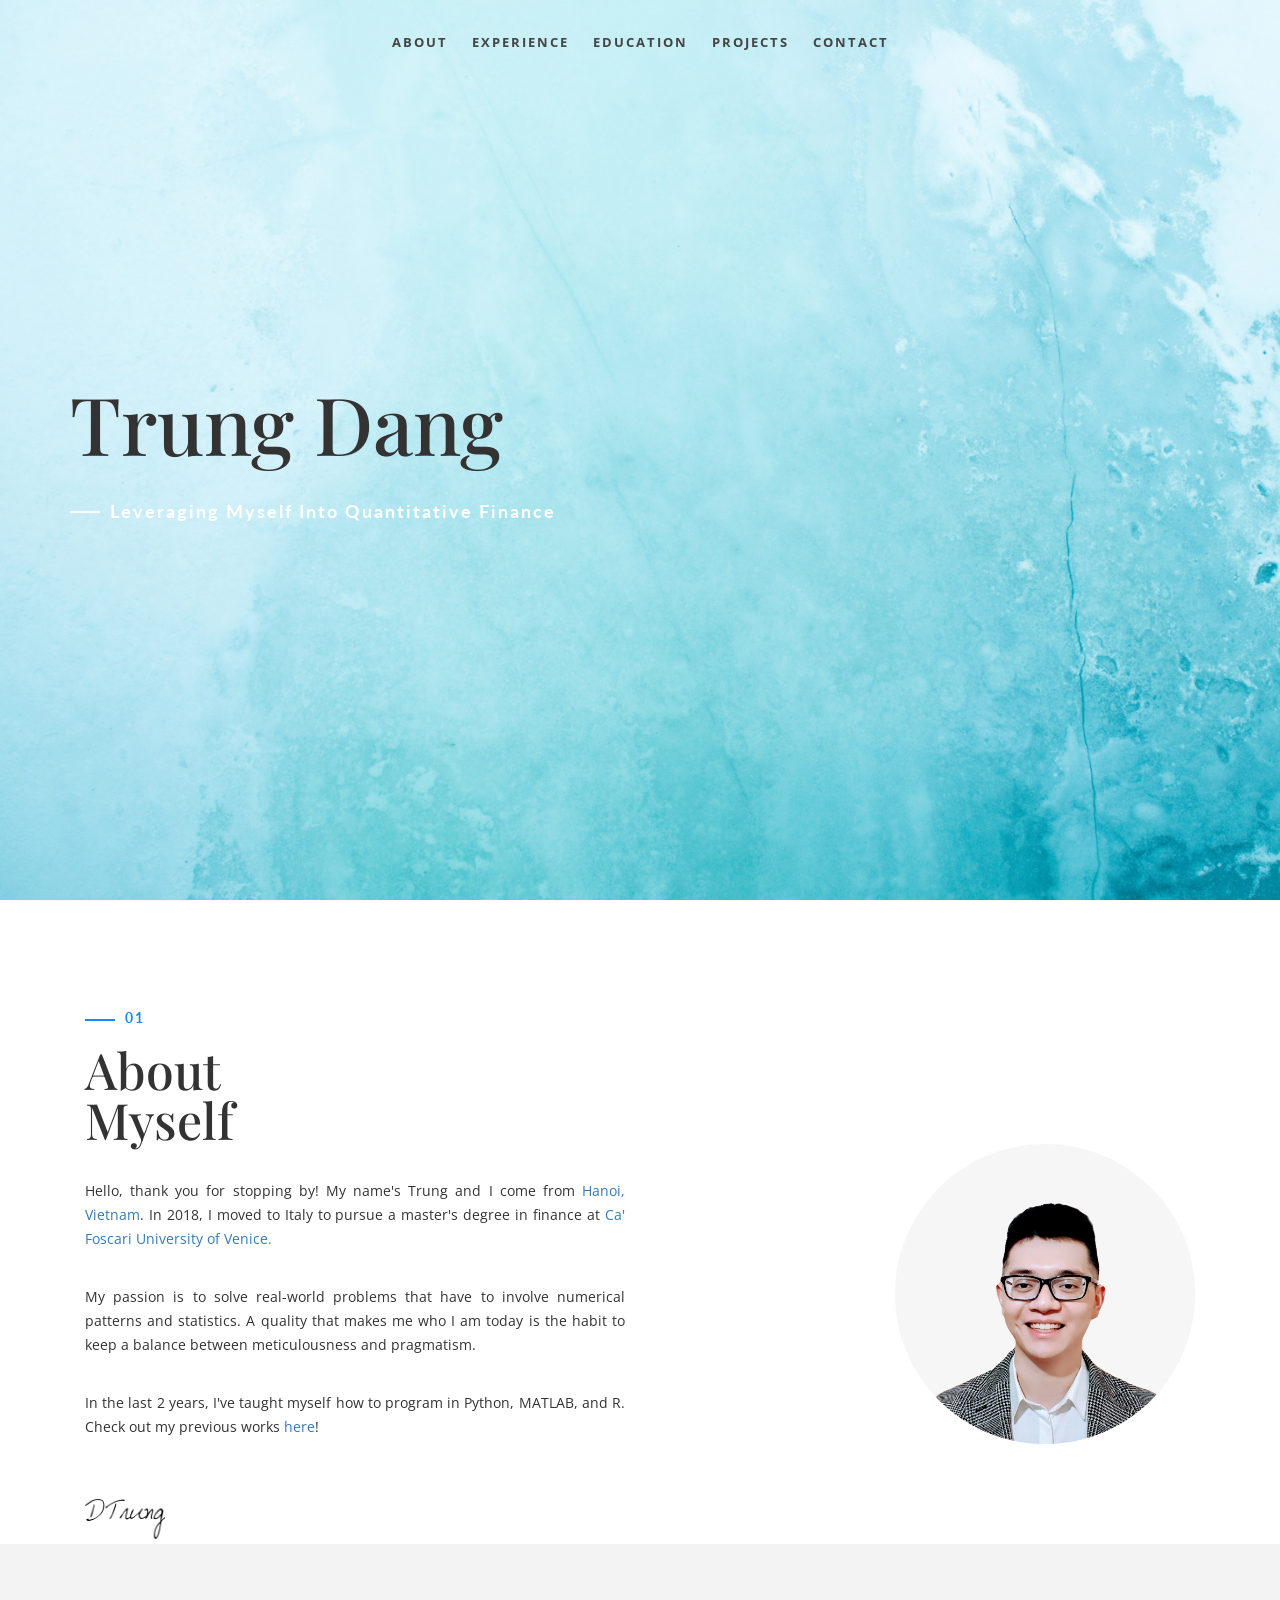
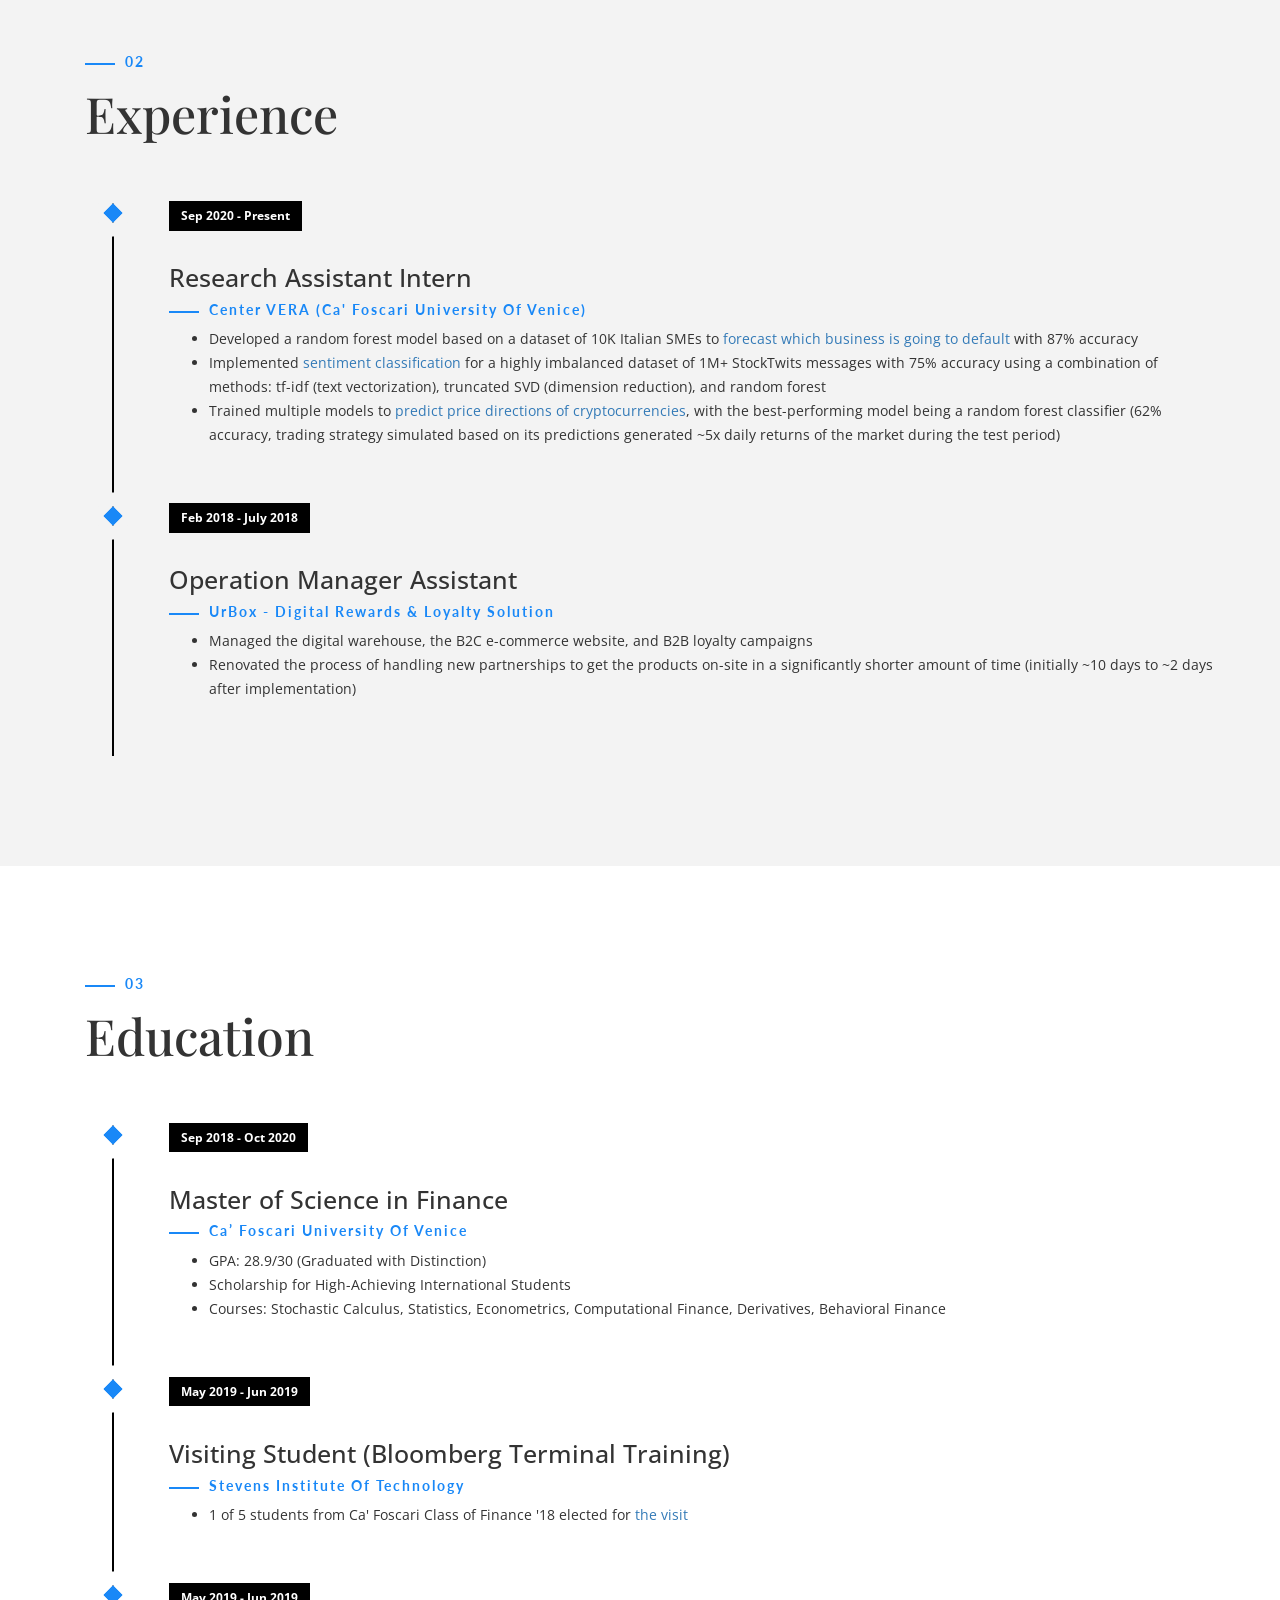
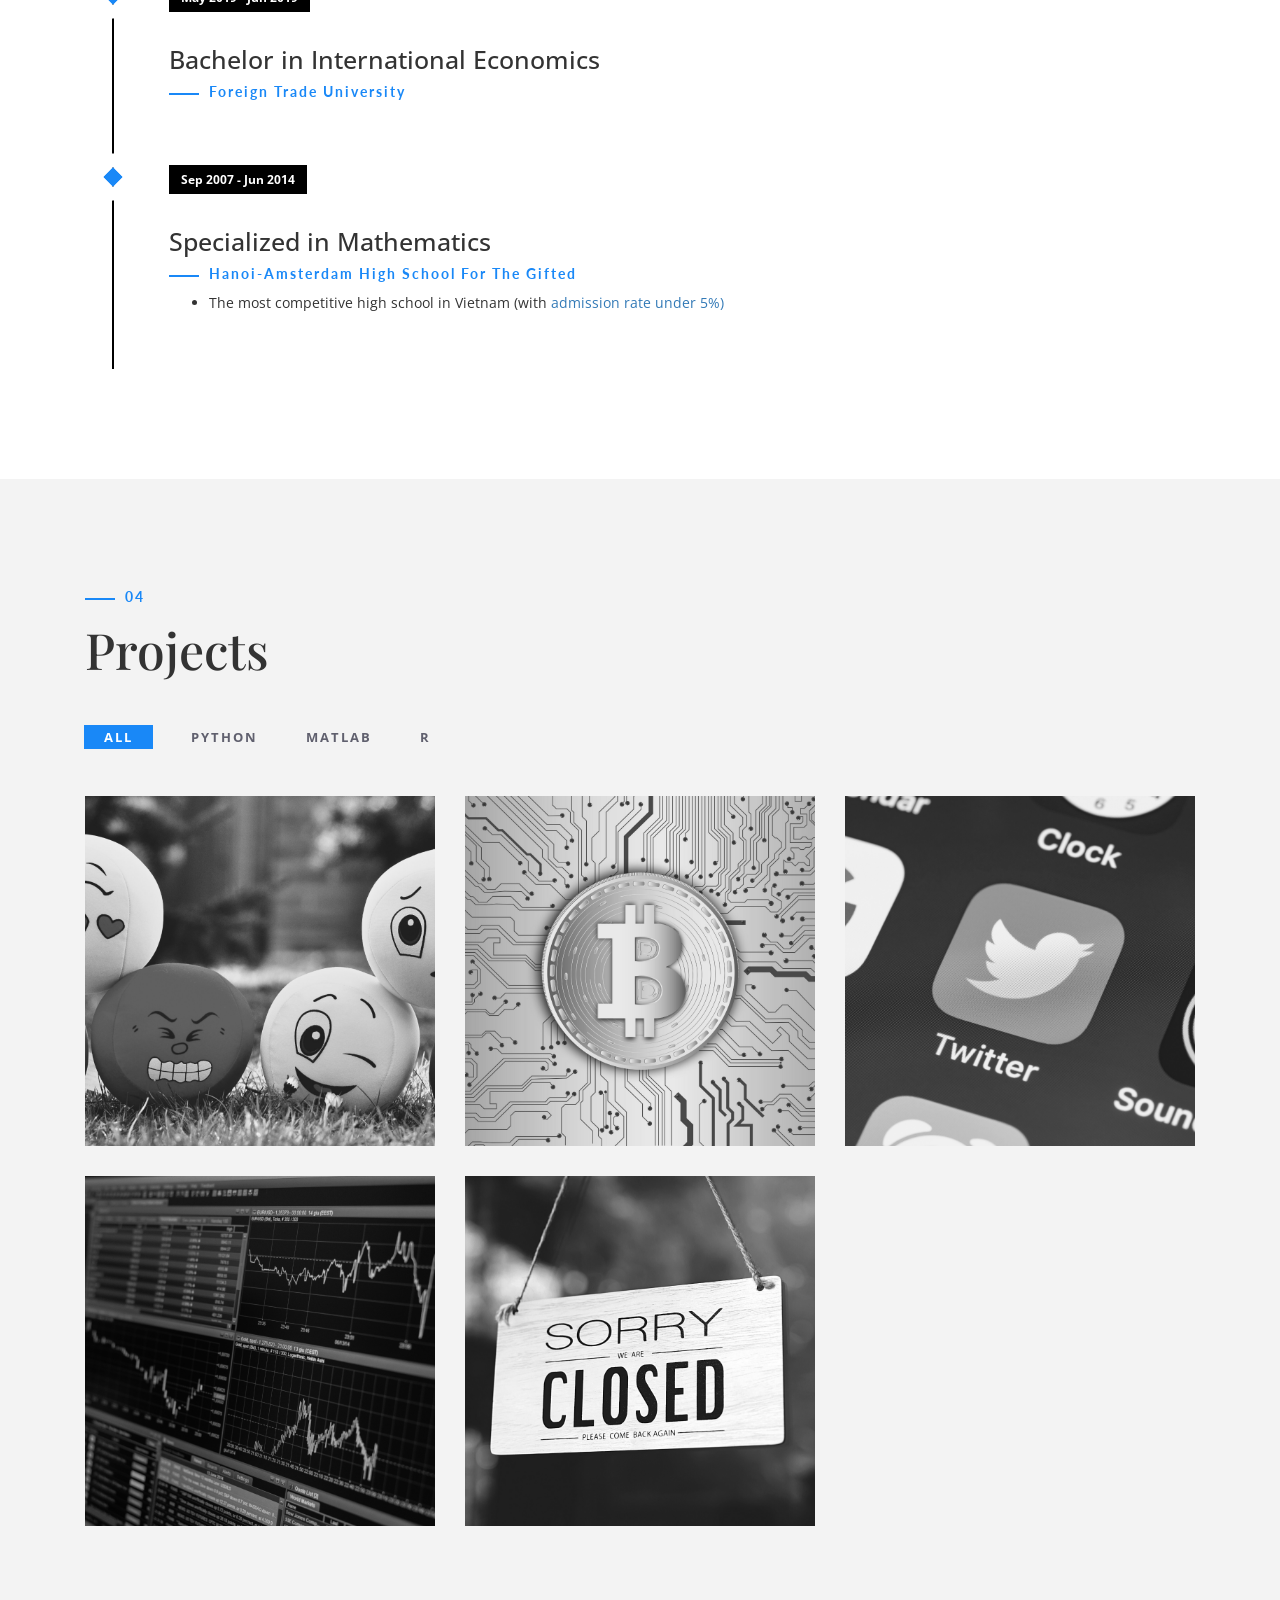
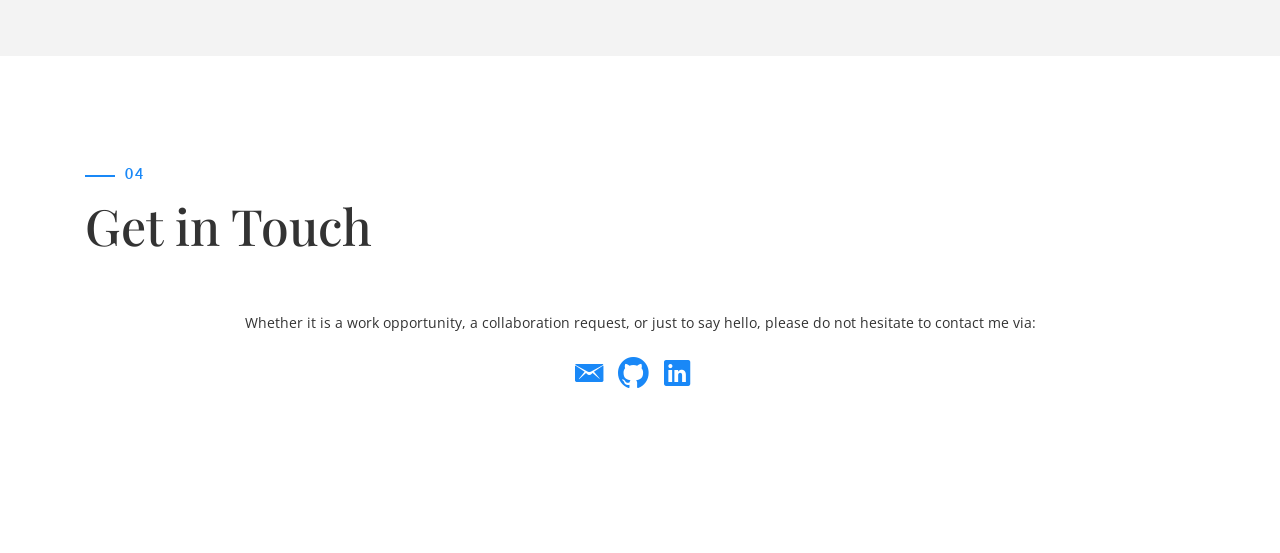
<file: index.html>
<!DOCTYPE html>
<html lang="en">

<head>
    <meta charset="utf-8">
    <meta http-equiv="X-UA-Compatible" content="IE=edge">
    <meta name="viewport" content="width=device-width, initial-scale=1">
    <title>Trung Dang</title>
    <link rel="icon" href="img/favicon.ico" type="image/x-icon">
    <!-- Bootstrap -->
    <link href="css/bootstrap.min.css" rel="stylesheet">
    <link href="ionicons/css/ionicons.min.css" rel="stylesheet">
    <link href="css/animate.min.css" rel="stylesheet">
    <link href="css/aos.css" rel="stylesheet">
    <!-- main style -->
    <link href="css/style.css" rel="stylesheet">
    <!-- HTML5 shim and Respond.js for IE8 support of HTML5 elements and media queries -->
    <!-- WARNING: Respond.js doesn't work if you view the page via file:// -->
    <!--[if lt IE 9]>
      <script src="https://oss.maxcdn.com/html5shiv/3.7.3/html5shiv.min.js"></script>
      <script src="https://oss.maxcdn.com/respond/1.4.2/respond.min.js"></script>
    <![endif]-->

    <!-- Preloader -->
    <div id="preloader">
        <div id="status">

            <div class="preloader" aria-busy="true" aria-label="Loading, please wait." role="progressbar">
            </div>

        </div>
    </div>
    <!-- ./Preloader -->

    <!-- header -->
    <header class="navbar-fixed-top">
        <nav>
            <ul>
                <li><a href="#about">About</a></li>
                <li><a href="#experience">experience</a></li>
                <li><a href="#education">education</a></li>
                <li><a href="#projects">projects</a></li>
                <li><a href="#contact">contact</a></li>
            </ul>
        </nav>
    </header>
    <!-- ./header -->

    <!-- home -->
    <div class="section" id="home" data-stellar-background-ratio="0.5">
        <div class="container">
            <div class="disply-table">
                <div class="table-cell" data-aos="fade-up" data-aos-delay="0">
                  <h1>Trung Dang</h1>
                  </br>
                    <h4>Leveraging Myself Into Quantitative Finance</h4>
                </div>
            </div>
        </div>
    </div>
    <!-- ./home -->

    <!-- about -->
    <div class="section" id="about">
        <div class="container" style="width: 200">
            <div class="col-md-6" data-aos="fade-up">
                <h5>01</h4>
                <h1 class="size-50">About <br /> Myself</h1>
                <div class="h-50" style="text-align:justify">
                </br>
                <p>Hello, thank you for stopping by! My name's Trung and I come from  <a href="https://en.wikipedia.org/wiki/Hanoi">Hanoi, Vietnam</a>.
                  In 2018, I moved to Italy to pursue a master's degree in finance at <a href="https://www.unive.it/pag/13526/">Ca' Foscari University of Venice.</a>
                </p>
                </br>
                <p>My passion is to solve real-world problems that have to involve numerical patterns and statistics.
                  A quality that makes me who I am today is the habit to keep a balance between meticulousness and pragmatism​.
                </p>
                </br>
                <p>
                  In the last 2 years, I've taught myself how to program in Python, MATLAB, and R.
                  Check out my previous works <a href="https://github.com/dang-trung">here</a>!
                </p>
                <div class="h-50"></div> <img src="img/signature.png" width="80" alt="" />
                </div>
                <div class="h-50"></div>
            </div>
            <div class="col-md-6 about-img-div">
            </br></br></br></br></br></br>
                <img src="img/about-img.png" width="300" class="img-responsive" alt="" align="right" data-aos="fade-right" data-aos-delay="0" />
            </br></br>
            </div>
        </div>
    </div>
    <!-- ./about -->

    <!-- experience  -->
    <div class="section" id="experience">
        <div class="container">
            <div class="col-md-12">
                <h5>02</h4>
                <h1 class="size-50">Experience</h1>
                <div class="h-50"></div>
            </div>
            <div class="col-md-12">
                <ul class="timeline">
                    <li class="timeline-event" data-aos="fade-up">
                        <label class="timeline-event-icon"></label>
                        <div class="timeline-event-copy">
                            <p class="timeline-event-thumbnail">Sep 2020 - Present</p>
                            <h3>Research Assistant Intern</h3>
                            <h5><a href="https://www.unive.it/pag/35190/" style="color: #1988f7">Center VERA (Ca' Foscari University of Venice)</a>
                            </h5>
                            <ul style="list-style-type:disc">
                              <li>Developed a random forest model based on a dataset of 10K Italian SMEs to <a href="https://github.com/dang-trung/sme-default-forecast">forecast which business is going to default</a> with 87% accuracy
                              </li>
                              <li>Implemented <a href="https://github.com/dang-trung/stocktwits-sentiment-classifier">sentiment classification</a> for a highly imbalanced dataset of
                                1M+ StockTwits messages with 75% accuracy using a combination of methods:
                                tf-idf (text vectorization), truncated SVD (dimension reduction), and random forest
                              </li>
                              <li>
                                Trained multiple models to <a href="https://github.com/dang-trung/crypto-return-predictor">predict price directions of cryptocurrencies</a>,
                                with the best-performing model being a random forest classifier (62% accuracy,
                                trading strategy simulated based on its predictions generated ~5x daily returns
                                of the market during the test period)
                              </li>
                            </ul>
                        </div>
                    </li>
                    <li class="timeline-event" data-aos="fade-up" data-aos-delay=".2">
                        <label class="timeline-event-icon"></label>
                        <div class="timeline-event-copy">
                            <p class="timeline-event-thumbnail">Feb 2018 - July 2018</p>
                            <h3>Operation Manager Assistant</h3>
                            <h5><a href="https://www.urbox.vn" style="color: #1988f7">UrBox - Digital Rewards & Loyalty Solution</a></h5>
                            <ul style="list-style-type:disc">
                              <li>
                                Managed the digital warehouse, the B2C e-commerce website, and B2B loyalty campaigns
                              </li>
                              <li>
                                Renovated the process of handling new partnerships to get the products on-site in a significantly shorter amount of time (initially ~10 days to ~2 days after implementation)
                              </li>
                            </ul>
                          </div>
                    </li>
                </ul>
            </div>
        </div>
    </div>
    <!-- ./experience -->

    <!-- education  -->
    <div class="section" id="education">
        <div class="container">
            <div class="col-md-12">
                <h5>03</h4>
                <h1 class="size-50">Education</h1>
                <div class="h-50"></div>
            </div>
            <div class="col-md-12">
                <ul class="timeline">
                    <li class="timeline-event" data-aos="fade-up">
                        <label class="timeline-event-icon" style="outline: 10px solid #fff"></label>
                        <div class="timeline-event-copy">
                            <p class="timeline-event-thumbnail">Sep 2018 - Oct 2020</p>
                            <h3>Master of Science in Finance</h3>
                            <h5><a href="https://www.unive.it/pag/13256/" style="color: #1988f7">Ca’ Foscari University of Venice</a></h5>
                            <ul style="list-style-type:disc">
                              <li>
                                GPA: 28.9/30 (Graduated with Distinction)
                              </li>
                              <li>
                                Scholarship for High-Achieving International Students
                              </li>
                              <li>
                                Courses: Stochastic Calculus, Statistics, Econometrics, Computational Finance, Derivatives, Behavioral Finance                              </li>
                            </ul>
                        </div>
                    </li>
                    <li class="timeline-event" data-aos="fade-up" data-aos-delay=".2">
                        <label class="timeline-event-icon" style="outline: 10px solid #fff"></label>
                        <div class="timeline-event-copy">
                            <p class="timeline-event-thumbnail">May 2019 - Jun 2019</p>
                            <h3>Visiting Student (Bloomberg Terminal Training)</h3>
                            <h5>Stevens Institute of Technology</h5>
                            <ul style="list-style-type:disc">
                              <li>
                                1 of 5 students from Ca' Foscari Class of Finance '18 elected for <a href="https://www.stevens.edu/news/business-fintech-italian-exchange-program">the visit</a>
                              </li>
                            </ul>
                          </div>
                    </li>
                    <li class="timeline-event" data-aos="fade-up" data-aos-delay=".2">
                        <label class="timeline-event-icon" style="outline: 10px solid #fff"></label>
                        <div class="timeline-event-copy">
                            <p class="timeline-event-thumbnail">May 2019 - Jun 2019</p>
                            <h3>Bachelor in International Economics</h3>
                            <h5><a href="http://english.ftu.edu.vn/" style="color: #1988f7">Foreign Trade University</a></h5>
                          </div>
                    </li>
                    <li class="timeline-event" data-aos="fade-up" data-aos-delay=".2">
                        <label class="timeline-event-icon" style="outline: 10px solid #fff"></label>
                        <div class="timeline-event-copy">
                            <p class="timeline-event-thumbnail">Sep 2007 - Jun 2014</p>
                            <h3>Specialized in Mathematics</h3>
                            <h5><a href="http://hn-ams.edu.vn/en" style="color: #1988f7">Hanoi-Amsterdam High School for the Gifted</a></h5>
                            <ul style="list-style-type:disc">
                              <li>
                                The most competitive high school in Vietnam (with <a href="https://en.wikipedia.org/wiki/Hanoi_%E2%80%93_Amsterdam_High_School#:~:text=Out%20of%20approximately%204%2C000%20students,at%20the%20high%20school%20level.">admission rate under 5%)</a>
                              </li>
                            </ul>
                          </div>
                    </li>
                </ul>
            </div>
        </div>
    </div>
    <!-- ./experience -->

    <!-- projects -->
    <div class="section" id="projects">
        <div class="container">
            <div class="col-md-12">
                <h5>04</h4>
                <h1 class="size-50">Projects</h1>
            </div>
            <!-- main container -->
            <div class="main-container portfolio-inner clearfix">
                <!-- portfolio div -->
                <div class="portfolio-div">
                    <div class="portfolio">
                        <!-- portfolio_filter -->
                        <div class="categories-grid wow fadeInLeft">
                            <nav class="categories">
                                <ul class="portfolio_filter">
                                    <li><a href="" class="active" data-filter="*">All</a></li>
                                    <li><a href="" data-filter=".python">Python</a></li>
                                    <li><a href="" data-filter=".matlab">MATLAB</a></li>
                                    <li><a href="" data-filter=".r">R</a></li>
                                </ul>
                            </nav>
                        </div>
                        <!-- portfolio_filter -->

                        <!-- portfolio_container -->
                        <div class="no-padding portfolio_container clearfix" data-aos="fade-up">
                          <!-- single work -->
                          <div class="col-md-4 col-sm-6 python">
                            <a href="https://github.com/dang-trung/crypto-sentiment-index" class="portfolio_item"> <img src="img/portfolio/01.jpg" alt="image" class="img-responsive" />
                              <div class="portfolio_item_hover">
                                <div class="portfolio-border clearfix">
                                  <div class="item_info"> <span>A Composite Crypto Sentiment Index (Master's Dissertation)</span><em>Python</em>
                                  </div>
                                </div>
                              </div>
                            </a>
                          </div>
                          <!-- end single work -->
                            <!-- single work -->
                            <div class="col-md-4 col-sm-6 python">
                                <a href="https://github.com/dang-trung/crypto-return-predictor" class="portfolio_item"> <img src="img/portfolio/02.jpg" alt="image" class="img-responsive" />
                                    <div class="portfolio_item_hover">
                                        <div class="portfolio-border clearfix">
                                            <div class="item_info"> <span>Predicting Cryptocurrency Returns</span><em>Python</em>
                                            </div>
                                        </div>
                                    </div>
                                </a>
                            </div>
                            <!-- end single work -->
                            <!-- single work -->
                            <div class="col-md-4 col-sm-6 python">
                                <a href="https://github.com/dang-trung/stocktwits-sentiment-classifier" class="portfolio_item"> <img src="img/portfolio/03.jpg" alt="image" class="img-responsive" />
                                    <div class="portfolio_item_hover">
                                        <div class="portfolio-border clearfix">
                                            <div class="item_info"> <span>StockTwits Sentiment Classifier</span><em>Python</em>
                                            </div>
                                        </div>
                                    </div>
                                </a>
                            </div>
                            <!-- end single work -->
                            <!-- single work -->
                            <div class="col-md-4 col-sm-6 matlab">
                                <a href="https://github.com/dang-trung/matlab-comp-finance" class="portfolio_item"> <img src="img/portfolio/04.jpg" alt="image" class="img-responsive" />
                                    <div class="portfolio_item_hover">
                                        <div class="portfolio-border clearfix">
                                            <div class="item_info"> <span>Implementing Monte Carlo simulation in valuing exotic options & estimating the Greeks</span><em>MATLAB</em>
                                            </div>
                                        </div>
                                    </div>
                                </a>
                            </div>
                            <!-- end single work -->

                            <!-- single work -->
                            <div class="col-md-4 col-sm-6 r">
                                <a href="https://github.com/dang-trung/sme-default-forecast" class="portfolio_item"> <img src="img/portfolio/05.jpg" alt="image" class="img-responsive" />
                                    <div class="portfolio_item_hover">
                                        <div class="portfolio-border clearfix">
                                            <div class="item_info"> <span>Forecasting SME defaults using Random Forest</span><em>R</em>
                                            </div>
                                        </div>
                                    </div>
                                </a>
                            </div>
                            <!-- end single work -->                        </div>
                        <!-- end portfolio_container -->

                    </div>
                    <!-- portfolio -->
                </div>
                <!-- end portfolio div -->
            </div>
            <!-- end main container -->
        </div>
    </div>
    <!-- ./projects -->

    <!-- contact -->
    <div class="section" id="contact">
        <div class="container">
            <div class="col-md-12">
                <h5>04</h4>
                <h1 class="size-50">Get in Touch</h1>
                <div class="h-50"></div>
            </div>
            <div class="col-md-25" data-aos="fade-up" style="text-align: center;">

                <p>Whether it is a work opportunity, a collaboration request, or just to say hello, please do not hesitate to contact me via:</p>
                <ul class="social" style="justify-content: center; display: flex">

                  <li><a href="mailto:dangtrung@gmail.com"><i class="ion-email"></i></a></li>
                  <li><a href="https://github.com/dang-trung"><i class="ion-social-github"></i></a></li>
                  <li><a href="https://www.linkedin.com/in/dang-trung"><i class="ion-social-linkedin"></i></a></li>
                </ul>
                <div class="clearfix"></div>
                <div class="h-50"></div>
            </div>

        </div>
    </div>
    <!-- ./contact -->

    <!--DEMO01-->
    <div id="animatedModal" class="popup-modal">
        <!--THIS IS IMPORTANT! to close the modal, the class name has to match the name given on the ID -->
        <div id="btn-close-modal" class="close-animatedModal close-popup-modal"> <i class="ion-close-round"></i> </div>
        <div class="clearfix"></div>
        <div class="modal-content">
            <div class="container">
                <div class="portfolio-padding">
                    <div class="col-md-8 col-md-offset-2">
                        <h2>Geschäfts Eines<br /> Web-Studios</h2>
                        <div class="h-50"></div>
                        <p>Appropriately maintain standards compliant total linkage with cutting-edge action items. Enthusiastically create seamless synergy rather than excellent value. Quickly promote premium strategic theme areas vis-a-vis.</p>
                        <p>Appropriately maintain standards compliant total linkage with cutting-edge action items. Enthusiastically create seamless synergy rather than excellent value.</p>
                        <br />
                        <br /> <img src="img/portfolio/02.jpg" alt="" class="img-responsive" />
                        <br />
                        <br />
                        <p>Appropriately maintain standards compliant total linkage with cutting-edge action items. Enthusiastically create seamless synergy rather than excellent value. Quickly promote premium strategic theme areas vis-a-vis.</p>
                        <p>Appropriately maintain standards compliant total linkage with cutting-edge action items. Enthusiastically create seamless synergy rather than excellent value.</p>
                        <br />
                        <br /> </div>
                </div>
            </div>
        </div>
    </div>
    <!-- jQuery -->
    <script src="js/jquery.js"></script>
    <!--  plugins  -->
    <script src="js/bootstrap.min.js"></script>
    <script src="js/plugins.js"></script>
    <script src="js/aos.js"></script>
    <script src="js/jquery.form.js"></script>
    <script src="js/jquery.validate.min.js"></script>

    <!--  main script  -->
    <script src="js/custom.js"></script>
</body>

</html>
</file>
<file: css/style.css>
/*
* Resume template
* Created by : Ahmed Essa
* website : www.ahmedessa.net
*/


/* Table of Content
==================================================
	- Google fonts & font family -
	- typography -
	- General -
    - Preloader -
	- Header -
    - home section -
    - About section -
    - experience section -
    - projects section -
    - Contact section -
    - Responsive media queries -
*/


/* Google fonts & font family
==================================================*/

@import 'https://fonts.googleapis.com/css?family=Lato:100,100i,300,300i,400,400i,700,700i,900,900i|Open+Sans:300,300i,400,400i,600,600i,700,700i,800,800i|Playfair+Display:400,400i,700,700i,900,900i';

/*
font-family: 'Playfair Display', serif;
font-family: 'Lato', sans-serif;
font-family: 'Open Sans', sans-serif;
*/


/* typography
==================================================*/

h1 {
    font-family: 'Playfair Display', serif;
    font-size: 80px;
    line-height: 70px;
}

h4 {
    font-family: 'Lato', sans-serif;
    text-transform: capitalize;
    letter-spacing: 2px;
    position: relative;
    color: #ffffff;
    margin-left: 40px;
    font-weight: 700;
}

h4:before {
    position: absolute;
    width: 30px;
    left: -40px;
    content: "";
    display: block;
    height: 2px;
    background: #ffffff;
    top: 9px;
}

h5 {
    font-family: 'Lato', sans-serif;
    text-transform: capitalize;
    letter-spacing: 2px;
    position: relative;
    color: #1988f7;
    margin-left: 40px;
    font-weight: 700;
}

h5:before {
    position: absolute;
    width: 30px;
    left: -40px;
    content: "";
    display: block;
    height: 2px;
    background: #1988f7;
    top: 9px;
}
/* General
==================================================*/

body {
    font-family: 'Open Sans', sans-serif;
    font-size: 14px;
    line-height: 24px;
}

.size-50 {
    font-size: 50px;
    line-height: 50px
}

.h-50 {
    height: 50px;
}


/* preloader
==================================================*/

#preloader {
    position: fixed;
    top: 0;
    left: 0;
    right: 0;
    bottom: 0;
    background-color: #fff;
    z-index: 10000
}

#status,
.preloader {
    top: 50%;
    left: 50%;
    position: absolute
}

#status {
    width: 100px;
    height: 100px;
    background-repeat: no-repeat;
    background-position: center;
    margin: -50px 0 0 -50px
}

.preloader {
    height: 40px;
    width: 40px;
    margin-top: -20px;
    margin-left: -20px
}

.preloader:before {
    content: "";
    display: block;
    position: absolute;
    left: -1px;
    top: -1px;
    height: 100%;
    width: 100%;
    -webkit-animation: rotation 1s linear infinite;
    animation: rotation 1s linear infinite;
    border: 2px solid #1988f7;
    border-top: 2px solid transparent;
    border-radius: 100%
}

.preloader>.icon {
    position: absolute;
    top: 50%;
    left: 50%;
    height: 25px;
    width: 10.6px;
    margin-top: -12.5px;
    margin-left: -5.3px;
    -webkit-animation: wink 1s ease-in-out infinite alternate;
    animation: wink 1s ease-in-out infinite alternate
}

@media only screen and (min-width:768px) {
    .preloader {
        height: 60px;
        width: 60px;
        margin-top: -30px;
        margin-left: -30px
    }
    .preloader:before {
        left: -2px;
        top: -2px;
        border-width: 2px
    }
    .preloader>.icon {
        height: 37.5px;
        width: 15.9px;
        margin-top: -18.75px;
        margin-left: -7.95px
    }
}

@media only screen and (min-width:1200px) {
    .preloader {
        height: 60px;
        width: 60px;
        margin-top: -30px;
        margin-left: -30px
    }
    .preloader>.icon {
        height: 50px;
        width: 21.2px;
        margin-top: -25px;
        margin-left: -10.6px
    }
}

@-webkit-keyframes rotation {
    from {
        -webkit-transform: rotate(0);
        transform: rotate(0)
    }
    to {
        -webkit-transform: rotate(359deg);
        transform: rotate(359deg)
    }
}

@keyframes rotation {
    from {
        -webkit-transform: rotate(0);
        transform: rotate(0)
    }
    to {
        -webkit-transform: rotate(359deg);
        transform: rotate(359deg)
    }
}

@-webkit-keyframes wink {
    from {
        opacity: 0
    }
    to {
        opacity: 1
    }
}

@keyframes wink {
    from {
        opacity: 0
    }
    to {
        opacity: 1
    }
}


/* Header
==================================================*/

header {
    text-align: center;
    -webkit-transition: all .5s;
    transition: all .5s;
    height: 65px;
}

nav ul {
    display: inline-block;
    padding-left: 0;
    list-style: none;
    padding: 20px;
    margin-bottom: 0;
    -webkit-transition: all .5s;
    transition: all .5s;
}

nav li {
    display: inline-block;
    margin: 10px;
}

nav li a {
    text-transform: uppercase;
    letter-spacing: 2px;
    color: #444;
    font-size: 13px;
    font-weight: bold;
}

.bg-nav {
    background: #fff;
    border-bottom: 1px solid #f3f3f3
}

.bg-nav ul {
    padding: 10px;
}

a:focus {
    color: #444;
    text-decoration: none;
}

a:hover {
    color: #1988f7;
    text-decoration: none;
}

a.active {
    color: #1988f7;
}


/* home section
==================================================*/

#home {
    background: url(../img/home-bg-2.png);
    background-size: cover;
    height: 100vh;
}

.table-cell {
    display: table-cell;
    vertical-align: middle;
}

.disply-table {
    display: table;
    height: 100vh;
}


/* about section
==================================================*/

#about {
    padding: 100px 0;
}

.about-img-div img {
    margin: 0 auto;
}

.about-border {
    position: absolute;
    border: 10px solid #1988f7;
    width: 400px;
    height: 400px;
    top: 40px;
    left: 50px;
    z-index: 1
}


/* experience section
==================================================*/

#experience {
    padding: 100px 0;
    background: #f3f3f3
}

.experience-row {
    padding: 20px 0;
    border-bottom: 1px solid #ddd;
}

.experience-row h3 {
    font-family: 'Lato', sans-serif;
    text-transform: capitalize;
    letter-spacing: 2px;
    color: #1988f7;
    font-size: 16px;
    font-weight: bold
}

.experience-row p {
    color: #888;
    margin-top: 20px;
    font-size: 15px;
}

.experience-row .date {
    color: #000;
    font-size: 17px;
}

.timeline {
    padding-left: 0;
    list-style: none;
    position: relative;
}

.timeline:before {
    background-color: black;
    content: '';
    margin-left: -1px;
    position: absolute;
    top: 0;
    left: 2em;
    width: 2px;
    height: 100%;
}

.timeline-event {
    position: relative;
}

.timeline-event:hover .timeline-event-icon {
    -webkit-transform: rotate(-45deg);
    transform: rotate(-45deg);
    background-color: #1988f7;
}

.timeline-event:hover .timeline-event-thumbnail {
    box-shadow: inset 40em 0 0 0 #1988f7;
}

.timeline-event-copy {
    padding: 2em;
    position: relative;
    top: -1.875em;
    left: 4em;
    width: 100%;
}

.timeline-event-copy h3 {
    font-size: 1.75em;
}

.timeline-event-copy h4 {
    font-size: 1.2em;
    margin-bottom: 1.2em;
}

.timeline-event-copy strong {
    font-weight: 700;
}

.timeline-event-copy p:not(.timeline-event-thumbnail) {
    padding-bottom: 1.2em;
}

.timeline-event-icon {
    -webkit-transition: -webkit-transform 0.2s ease-in;
    transition: -webkit-transform 0.2s ease-in;
    transition: transform 0.2s ease-in;
    transition: transform 0.2s ease-in, -webkit-transform 0.2s ease-in;
    -webkit-transform: rotate(45deg);
    transform: rotate(45deg);
    background-color: #1988f7;
    outline: 10px solid #f3f3f3;
    display: block;
    margin: 0.5em 0.5em 0.5em -0.5em;
    position: absolute;
    top: 0;
    left: 2em;
    width: 1em;
    height: 1em;
}

.timeline-event-thumbnail {
    -moz-transition: box-shadow 0.5s ease-in 0.1s;
    -o-transition: box-shadow 0.5s ease-in 0.1s;
    -webkit-transition: box-shadow 0.5s ease-in;
    -webkit-transition-delay: 0.1s;
    -webkit-transition: box-shadow 0.5s ease-in 0.1s;
    transition: box-shadow 0.5s ease-in 0.1s;
    color: white;
    font-size: 12px;
    font-weight: bold;
    background-color: black;
    box-shadow: inset 0 0 0 0em #1988f7;
    display: inline-block;
    margin-bottom: 1.2em;
    padding: 0.25em 1em 0.2em 1em;
}

/* education section
==================================================*/

#education {
    padding: 100px 0;
    background: #fff
}

.education-row {
    padding: 20px 0;
    border-bottom: 1px solid #ddd;
}

.education-row h3 {
    font-family: 'Lato', sans-serif;
    text-transform: capitalize;
    letter-spacing: 2px;
    color: #1988f7;
    font-size: 16px;
    font-weight: bold
}

.education-row p {
    color: #888;
    margin-top: 20px;
    font-size: 15px;
}

.education-row.date {
    color: #000;
    font-size: 17px;
}

.timeline {
    padding-left: 0;
    list-style: none;
    position: relative;
}

.timeline:before {
    background-color: black;
    content: '';
    margin-left: -1px;
    position: absolute;
    top: 0;
    left: 2em;
    width: 2px;
    height: 100%;
}

.timeline-event {
    position: relative;
}

.timeline-event:hover .timeline-event-icon {
    -webkit-transform: rotate(-45deg);
    transform: rotate(-45deg);
    background-color: #1988f7;
}

.timeline-event:hover .timeline-event-thumbnail {
    box-shadow: inset 40em 0 0 0 #1988f7;
}

.timeline-event-copy {
    padding: 2em;
    position: relative;
    top: -1.875em;
    left: 4em;
    width: 100%;
}

.timeline-event-copy h3 {
    font-size: 1.75em;
}

.timeline-event-copy h4 {
    font-size: 1.2em;
    margin-bottom: 1.2em;
}

.timeline-event-copy strong {
    font-weight: 700;
}

.timeline-event-copy p:not(.timeline-event-thumbnail) {
    padding-bottom: 1.2em;
}

.timeline-event-icon {
    -webkit-transition: -webkit-transform 0.2s ease-in;
    transition: -webkit-transform 0.2s ease-in;
    transition: transform 0.2s ease-in;
    transition: transform 0.2s ease-in, -webkit-transform 0.2s ease-in;
    -webkit-transform: rotate(45deg);
    transform: rotate(45deg);
    background-color: #1988f7;
    outline: 10px solid #f3f3f3;
    display: block;
    margin: 0.5em 0.5em 0.5em -0.5em;
    position: absolute;
    top: 0;
    left: 2em;
    width: 1em;
    height: 1em;
}

.timeline-event-thumbnail {
    -moz-transition: box-shadow 0.5s ease-in 0.1s;
    -o-transition: box-shadow 0.5s ease-in 0.1s;
    -webkit-transition: box-shadow 0.5s ease-in;
    -webkit-transition-delay: 0.1s;
    -webkit-transition: box-shadow 0.5s ease-in 0.1s;
    transition: box-shadow 0.5s ease-in 0.1s;
    color: white;
    font-size: 12px;
    font-weight: bold;
    background-color: black;
    box-shadow: inset 0 0 0 0em #1988f7;
    display: inline-block;
    margin-bottom: 1.2em;
    padding: 0.25em 1em 0.2em 1em;
}

/* projects section
==================================================*/

#projects {
    padding: 100px 0;
    background: #f3f3f3
}

.portfolio .categories-grid span {
    font-size: 30px;
    margin-bottom: 30px;
    display: inline-block;
}

.portfolio .categories-grid .categories ul li {
    list-style: none;
    margin: 20px 0;
}

.portfolio .categories-grid .categories ul li a {
    display: inline-block;
    color: #60606e;
    padding: 0 10px;
    margin: 0 14px;
    -webkit-transition: all .2s ease-in-out .2s;
    transition: all .2s ease-in-out .2s;
}

.portfolio .categories-grid .categories ul li a:hover,
.portfolio .categories-grid .categories ul li a:focus {
    text-decoration: none;
}

.portfolio .categories-grid .categories ul li a.active {
    background-color: #1988f7;
    padding: 0px 20px;
    color: white;
    text-decoration: none;
}

.portfolio_filter {
    padding-left: 0;
}

.portfolio_item {
    position: relative;
    overflow: hidden;
    display: block;
    margin-bottom: 30px;
}

.portfolio_item .portfolio_item_hover {
    position: absolute;
    top: 0px;
    left: 0px;
    height: 100%;
    width: 100%;
    background-color: #1988f7;
    -webkit-transform: translateY(100%);
    transform: translateY(100%);
    opacity: 0;
    -webkit-transition: all .2s ease-in-out;
    transition: all .2s ease-in-out;
    color: #333;
}

.portfolio_item .portfolio_item_hover .item_info {
    text-align: center;
    position: absolute;
    top: 50%;
    left: 50%;
    -webkit-transform: translate(-50%, -50%);
    transform: translate(-50%, -50%);
    padding: 10px;
    width: 100%;
    font-weight: bold;
}

.portfolio_item .portfolio_item_hover .item_info span {
    display: block;
    color: #fff;
    font-size: 18px;
    -webkit-transform: translateY(-100px);
    transform: translateY(-100px);
    -webkit-transition: all .3s ease-in-out .3s;
    transition: all .3s ease-in-out .3s;
    opacity: 0;
}

.portfolio_item .portfolio_item_hover .item_info em {
    font-style: normal;
    display: inline-block;
    background-color: #1988f7;
    padding: 5px 20px;
    color: #fff;
    margin-top: 10px;
    -webkit-transform: translateY(100px);
    transform: translateY(100px);
    -webkit-transition: all .3s ease-in-out .3s;
    transition: all .3s ease-in-out .3s;
    opacity: 0;
    font-size: 10px;
    letter-spacing: 2px;
}

.portfolio_item:hover .portfolio_item_hover {
    opacity: 1;
    -webkit-transform: translateX(0);
    transform: translateX(0);
}

.portfolio_item:hover .item_info em,
.portfolio_item:hover .item_info span {
    opacity: 1;
    -webkit-transform: translateX(0);
    transform: translateX(0);
}

.portfolio .categories-grid .categories ul li {
    float: left;
}

.portfolio .categories-grid .categories ul li a {
    padding: 0 10px;
    -webkit-transition: all .2s ease-in-out .2s;
    transition: all .2s ease-in-out .2s;
}

.portfolio_filter {
    padding-left: 0;
    display: inline-block;
    margin: 0 auto;
    text-align: center;
}

.portfolio_item img {
    -webkit-filter: grayscale(100%);
    filter: grayscale(100%);
}

.portfolio-padding {
    padding: 50px 0;
}

.portfolio-inner {
    padding-bottom: 0 !important;
    padding-top: 55px;
}

.modal-content {
    box-shadow: 0 5px 15px rgba(0, 0, 0, 0);
    border: none;
}

.popup-modal {
    background: #fff;
}

.close-popup-modal {
    float: right;
    margin: 20px;
    font-size: 22px;
    opacity: 0;
    cursor: pointer;
    -webkit-transition: all .3s;
    transition: all .3s;
    -webkit-transition-delay: .6s;
    transition-delay: .6s;
    position: fixed;
    z-index: 100000;
    right: 14px;
}

.animatedModal-on .close-popup-modal {
    opacity: 1;
}

.modal-content h2 {
    font-family: 'Playfair Display', serif;
    font-size: 40px;
    line-height: 50px;
}


/* contact
==================================================*/

#contact {
    padding: 100px 0;
    background: #fff
}

#contact-form input,
#contact-form textarea {
    height: 50px;
    margin-bottom: 10px;
    border-radius: 0;
}

#contact-form label {
    display: block;
    margin-bottom: .2em;
    font-size: 13px;
    line-height: 13px;
    font-size: 1.3rem;
    line-height: 1.3rem;
    color: #000;
}

#contact-form label.error {
    margin-top: 10px;
    margin-bottom: 1em;
    font-size: 12px;
    line-height: 12px;
    font-size: 1.2rem;
    line-height: 1.2rem;
    color: #D33E43;
    margin-left: 10px
}

#contact-form input[type="text"].error,
#contact-form input[type="password"].error,
#contact-form input[type="date"].error,
#contact-form input[type="datetime"].error,
#contact-form input[type="datetime-local"].error,
#contact-form input[type="month"].error,
#contact-form input[type="week"].error,
#contact-form input[type="email"].error,
#contact-form input[type="number"].error,
#contact-form input[type="search"].error,
#contact-form input[type="tel"].error,
#contact-form input[type="time"].error,
#contact-form input[type="url"].error,
#contact-form textarea.error {
    border-color: #D33E43
}

textarea {
    resize: none;
}

fieldset {
    border: 0px;
    margin: 0;
    padding: 0
}

.required {
    color: #e9266d
}

#success,
#error {
    display: none
}

#success p,
#error p {
    display: block;
}

#success p {
    color: #1988f7;
    font-size: 15px;
    text-align: center;
    padding: 10px;
    border: 2px solid #1988f7;
    margin-top: 10px;
}

#error p {
    color: #D33E43;
    font-size: 15px;
    text-align: center;
    padding: 10px;
    border: 2px solid #D33E43;
    margin-top: 10px;
}

#submit {
    background-color: #1988f7;
    color: #fff;
    padding: 10px 40px;
    border-radius: 0;
    text-transform: uppercase;
    letter-spacing: 2px;
    font-weight: bold;
    width: 100%;
}

.social {
    padding-left: 0;
    list-style: none;
    margin-top: 20px;
}

.social li {
    float: left;
}

.social li a {
    color: #1988f7;
    font-size: 35px;
    margin-right: 15px;
    transition: all .3s;
    -webkit-transition: all .3s;
}

.social li a:hover {
    color: #0077ed;
}


/* Responsive media queries
==================================================*/

@media (max-width: 991px) {
    .portfolio .categories-grid .categories ul li a {
        padding: 0 2px;
    }
}

@media (max-width: 768px) {
    .timeline-event-copy {
        width: 90%;
        left: 2em;
    }
}

@media (max-width: 500px) {
    h1 {
        font-family: 'Playfair Display', serif;
        font-size: 50px;
        line-height: 50px;
    }
    #home,
    .disply-table {
        height: 600px;
    }
    .about-border {
        width: 265px;
    }
    .portfolio .categories-grid .categories ul li {
        list-style: none;
        margin: 10px 0;
    }
}

@media (max-width: 420px) {
    nav li {
        margin: 6px;
    }
    nav li a {
        font-size: 10px;
    }
}
</file>
